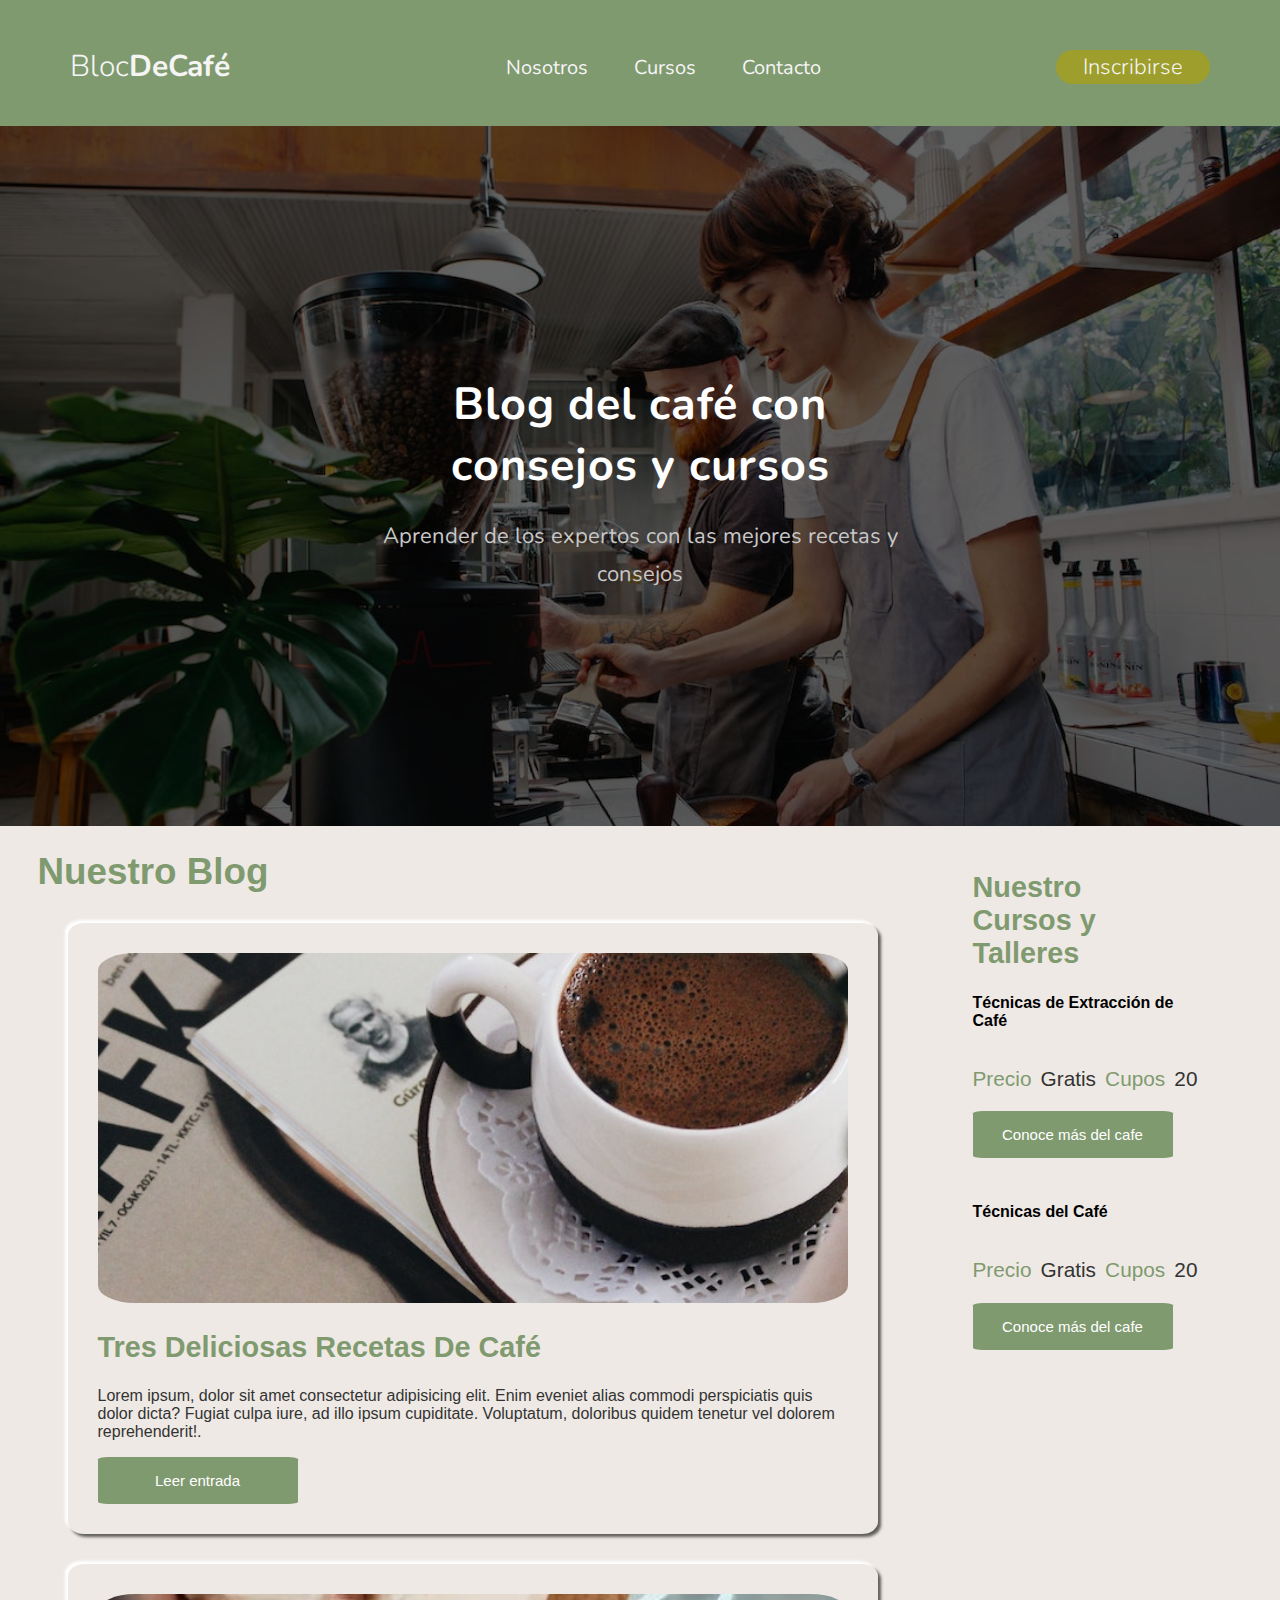
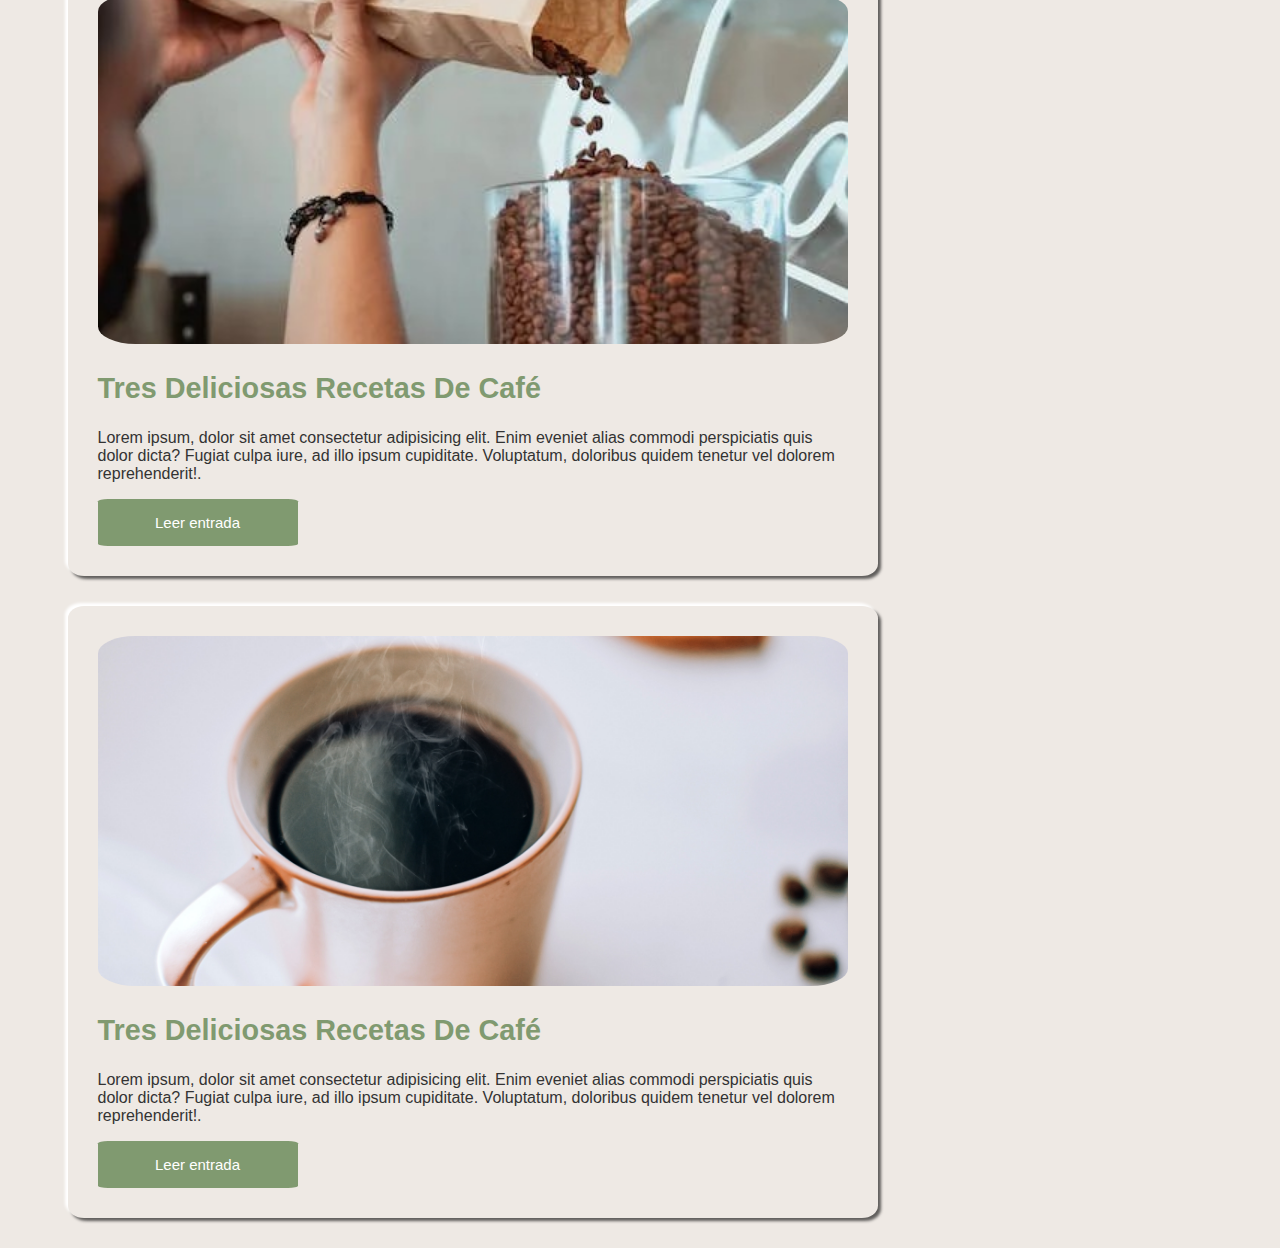
<file: index.html>
<!DOCTYPE html>
<html lang="en">

<head>
    <meta charset="UTF-8">
    <meta http-equiv="X-UA-Compatible" content="IE=edge">
    <meta name="viewport" content="width=device-width, initial-scale=1.0">
    <link rel="stylesheet" href="./style/banner.css">
    <link rel="stylesheet" href="./style/recetas.css">
    <title>inicio</title>
    <link rel="icon" type="image/x-icon" href="./img/favicon.ico">
</head>


<body>
    
    <section class="inicio-banner">

    <header class= "header">

      <div class="logo">
        <!-- <img src="Cafe.jpg" alt="logo de cafe"> -->
        <a href="./index.html" class="inicio">
          <h1 class="logo-titulo">Bloc<span>DeCafé</span></h1>
        </a>
      </div>

      <nav>
        <ul class="nav-menu">
          <li class="nav-menu-item"><a href="./nosotros.html" class="nav-menu-link">Nosotros</a></li>
          <li class="nav-menu-item"><a href="./cursos.html" class="nav-menu-link">Cursos</a></li>
          <li class="nav-menu-item"><a href="./contacto.html" class="nav-menu-link">Contacto</a></li>
        </ul>
      </nav>
      <a href="#" class="btn"><button>Inscribirse</button></a>
    </header>

    <div class="banner">
      <div class="capa"></div>
      <div class="info">
        <h2>Blog del café con consejos y cursos</h2>
        <p>Aprender de los expertos con las mejores recetas y consejos</p>
      </div>
    </div>
  
    </section>

    <section class="nuestro-blog">



        <section class="recetas-nuestro-blog">

            <h1 class="h1-nuestro-blog">Nuestro Blog</h1>

            <article class="receta">
                <img class="img-recetas" src="./img/img1.jpg" alt="">
                <h2 class="recetas">Tres Deliciosas Recetas De Café</h2>
                <p class="receta-descripcion">Lorem ipsum, dolor sit amet consectetur adipisicing elit. Enim eveniet alias
                    commodi perspiciatis quis dolor dicta? Fugiat culpa iure, ad illo ipsum cupiditate. Voluptatum,
                    doloribus quidem tenetur vel dolorem reprehenderit!.</p>
                <button class="mas-informacion">Leer entrada</button>
            </article>

            <article class="receta">
                <img class="img-recetas" src="./img/img2.jpg" alt="">
                <h2 class="recetas">Tres Deliciosas Recetas De Café</h2>
                <p class="receta-descripcion">Lorem ipsum, dolor sit amet consectetur adipisicing elit. Enim eveniet alias
                    commodi perspiciatis quis dolor dicta? Fugiat culpa iure, ad illo ipsum cupiditate. Voluptatum,
                    doloribus quidem tenetur vel dolorem reprehenderit!.</p>
                <button class="mas-informacion">Leer entrada</button>
            </article>

            <article class="receta">
                <img class="img-recetas" src="./img/img3.jpg" alt="">
                <h2 class="recetas">Tres Deliciosas Recetas De Café</h2>
                <p class="receta-descripcion">Lorem ipsum, dolor sit amet consectetur adipisicing elit. Enim eveniet alias
                    commodi perspiciatis quis dolor dicta? Fugiat culpa iure, ad illo ipsum cupiditate. Voluptatum,
                    doloribus quidem tenetur vel dolorem reprehenderit!.</p>
                <button class="mas-informacion">Leer entrada</button>
            </article>

        </section>

















        <section class="cursos-nuestro-blog">
            <aside class="nuestro-blog">
                <h2 class="nuestros-cursos">Nuestro Cursos y Talleres</h2>
                <p class="talleres">Técnicas de Extracción de Café</p>
                <div class="precio-y-detalles">
                    <p class="subtexto-verde">Precio</p>
                    <p class="subtexto-negro">Gratis</p>
                    <p class="subtexto-verde">Cupos</p>
                    <p class="subtexto-negro">20</p>
                </div>
                <button class="mas-informacion">Conoce más del cafe</button>
            </aside>
            <aside class="nuestro-blog">
                <p class="talleres">Técnicas del Café</p>
                <div class="precio-y-detalles">
                    <p class="subtexto-verde">Precio</p>
                    <p class="subtexto-negro">Gratis</p>
                    <p class="subtexto-verde">Cupos</p>
                    <p class="subtexto-negro">20</p>
                </div>
                <button class="mas-informacion">Conoce más del cafe</button>
            </aside>
        </section>













    </section>

</body>

</html>
</file>
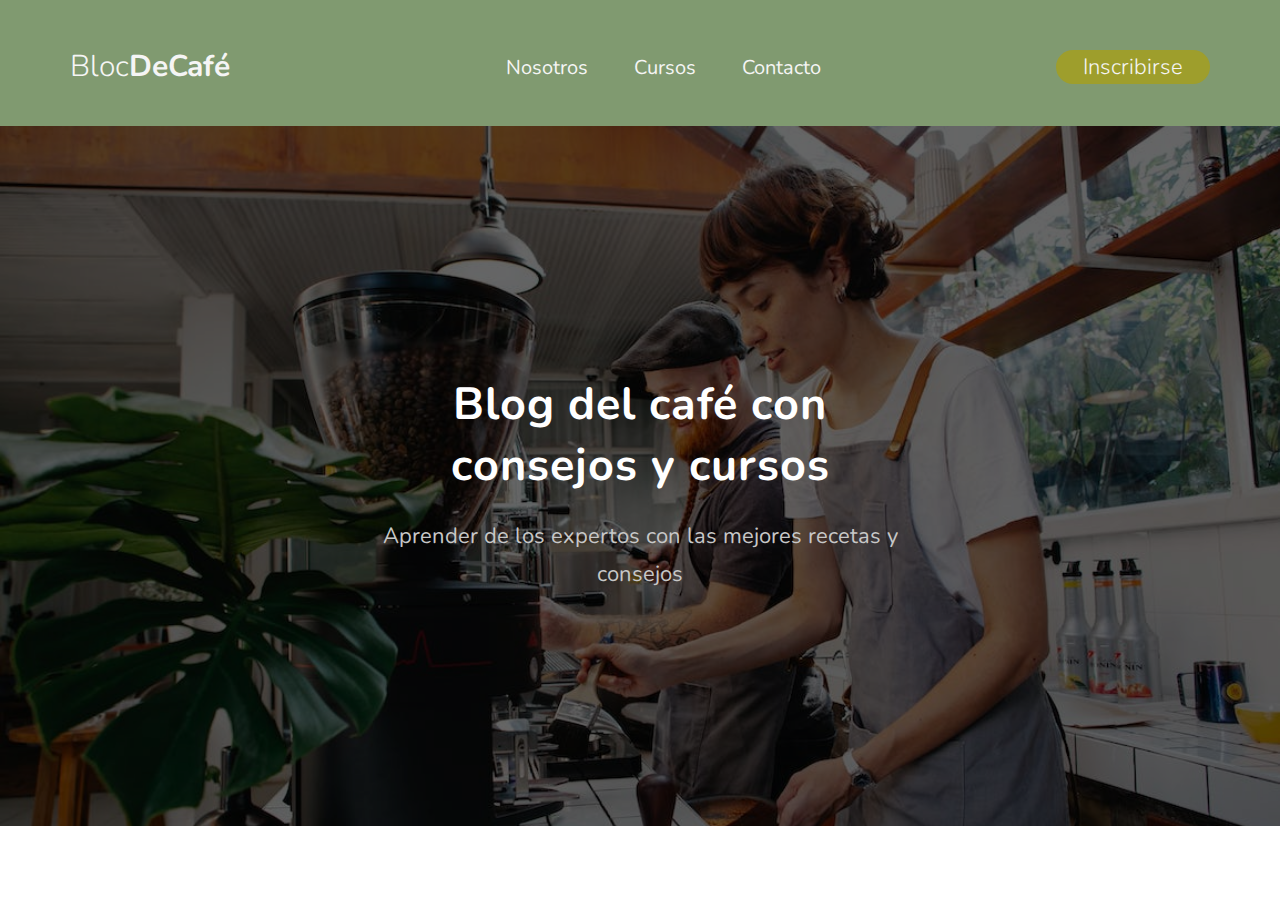
<file: banner.html>
<!DOCTYPE html>
<html lang="en">
<head>
  <meta charset="UTF-8">
  <meta http-equiv="X-UA-Compatible" content="IE=edge">
  <meta name="viewport" content="width=device-width, initial-scale=1.0">
  <title>BLOC-CAFE</title>
  <link rel="stylesheet" href="./style/banner.css">
</head>
<body>

  <section class="inicio-banner">
    
  <header class= "header">

    <div class="logo">
      <!-- <img src="Cafe.jpg" alt="logo de cafe"> -->
      <a href="./index.html" class="inicio">
        <h1 class="logo-titulo">Bloc<span>DeCafé</span></h1>
      </a>
    </div>
    
    <nav>
      <ul class="nav-menu">
        <li class="nav-menu-item"><a href="./nosotros.html" class="nav-menu-link">Nosotros</a></li>
        <li class="nav-menu-item"><a href="./cursos.html" class="nav-menu-link">Cursos</a></li>
        <li class="nav-menu-item"><a href="./contacto.html" class="nav-menu-link">Contacto</a></li>
      </ul>
    </nav>
    <a href="#" class="btn"><button>Inscribirse</button></a>
  </header>
  <!--<div class="banner">
    <div>
      <img src="haciendo cafe.jpg" alt="haciendocafe" class="hacercafe">
    </div>
    <div class="capa"></div>
    <div class="info">
      <h2>Blog de café con consejos y cursos</h2>
      <p>Aprender de los expertos con las mejores recetas y consejos</p>
    </div>
  </div>  -->
  <div class="banner">
    <div class="capa"></div>
    <div class="info">
      <h2>Blog del café con consejos y cursos</h2>
      <p>Aprender de los expertos con las mejores recetas y consejos</p>
    </div>
  </div>
  
</body>
</html>
</file>
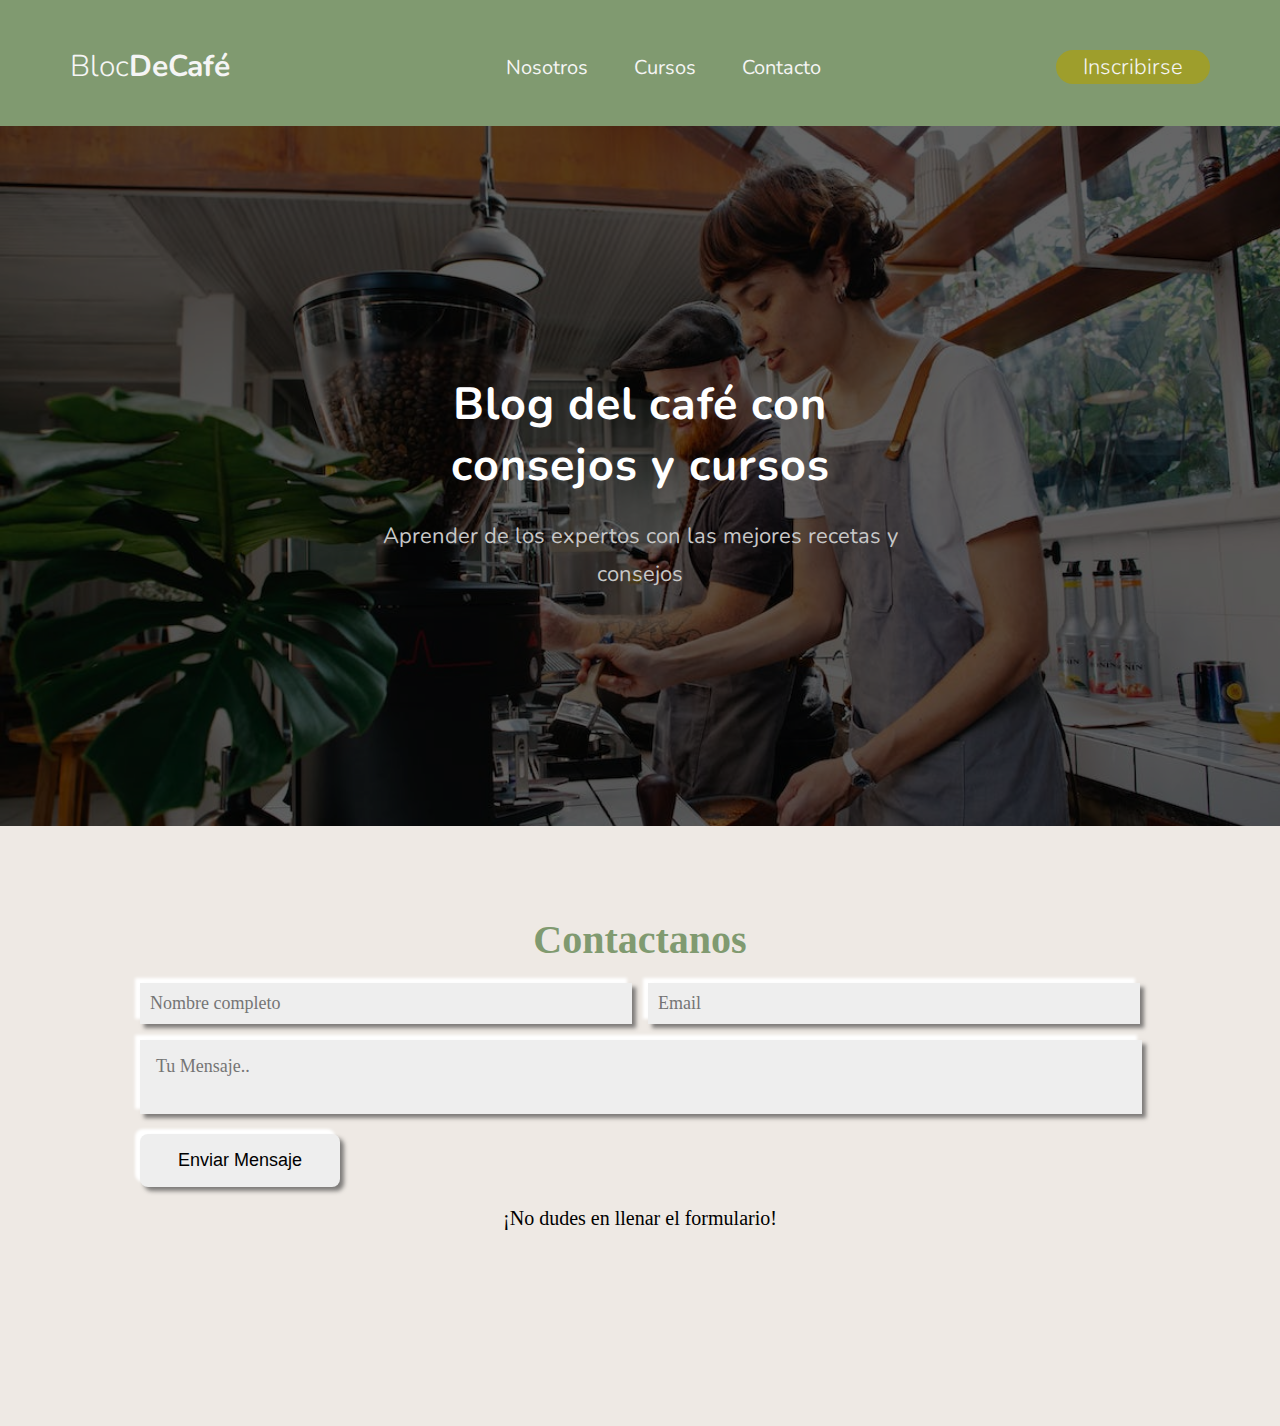
<file: contacto.html>
<!DOCTYPE html>
<html lang="es">

<head>
  <meta charset="UTF-8" />
  <meta http-equiv="X-UA-Compatible" content="IE=edge" />
  <meta name="viewport" content="width=device-width, initial-scale=1.0" />

  <link rel="stylesheet" href="./style/contacto-nosotros.css" />
  <link rel="stylesheet" href="./style/banner.css">
  <title>contacto</title>
  <link rel="icon" type="image/x-icon" href="./img/favicon.ico">
</head>

<body>

  <section class="inicio-banner">

  <header class="header">

    <div class="logo">
      <!-- <img src="Cafe.jpg" alt="logo de cafe"> -->
      <a href="./index.html" class="inicio">
        <h1 class="logo-titulo">Bloc<span>DeCafé</span></h1>
      </a>
    </div>

    <nav>
      <ul class="nav-menu">
        <li class="nav-menu-item"><a href="./nosotros.html" class="nav-menu-link">Nosotros</a></li>
        <li class="nav-menu-item"><a href="./cursos.html" class="nav-menu-link">Cursos</a></li>
        <li class="nav-menu-item"><a href="./contacto.html" class="nav-menu-link">Contacto</a></li>
      </ul>
    </nav>
    <a href="#" class="btn"><button>Inscribirse</button></a>
  </header>

  <div class="banner">
    <div class="capa"></div>
    <div class="info">
      <h2>Blog del café con consejos y cursos</h2>
      <p>Aprender de los expertos con las mejores recetas y consejos</p>
    </div>
  </div>

</section>


  <section class="section_FormularioContactanos">

    <h3>Contactanos</h3>

    <form action class="formulario">

      <div class="nombre_email">

        <input class="Nombre" type="text" name="nombres" id="nombres" placeholder="Nombre completo" />

        <input class="correo" type="text" correo="correos" id="correos" placeholder="Email" />

      </div>

      <textarea name="message" placeholder="Tu Mensaje.."></textarea>
      <button type="submit" class="btn-submit">Enviar Mensaje</button>
      <p>¡No dudes en llenar el formulario!</p>
    </form>

  </section>

</body>

</html>
</file>
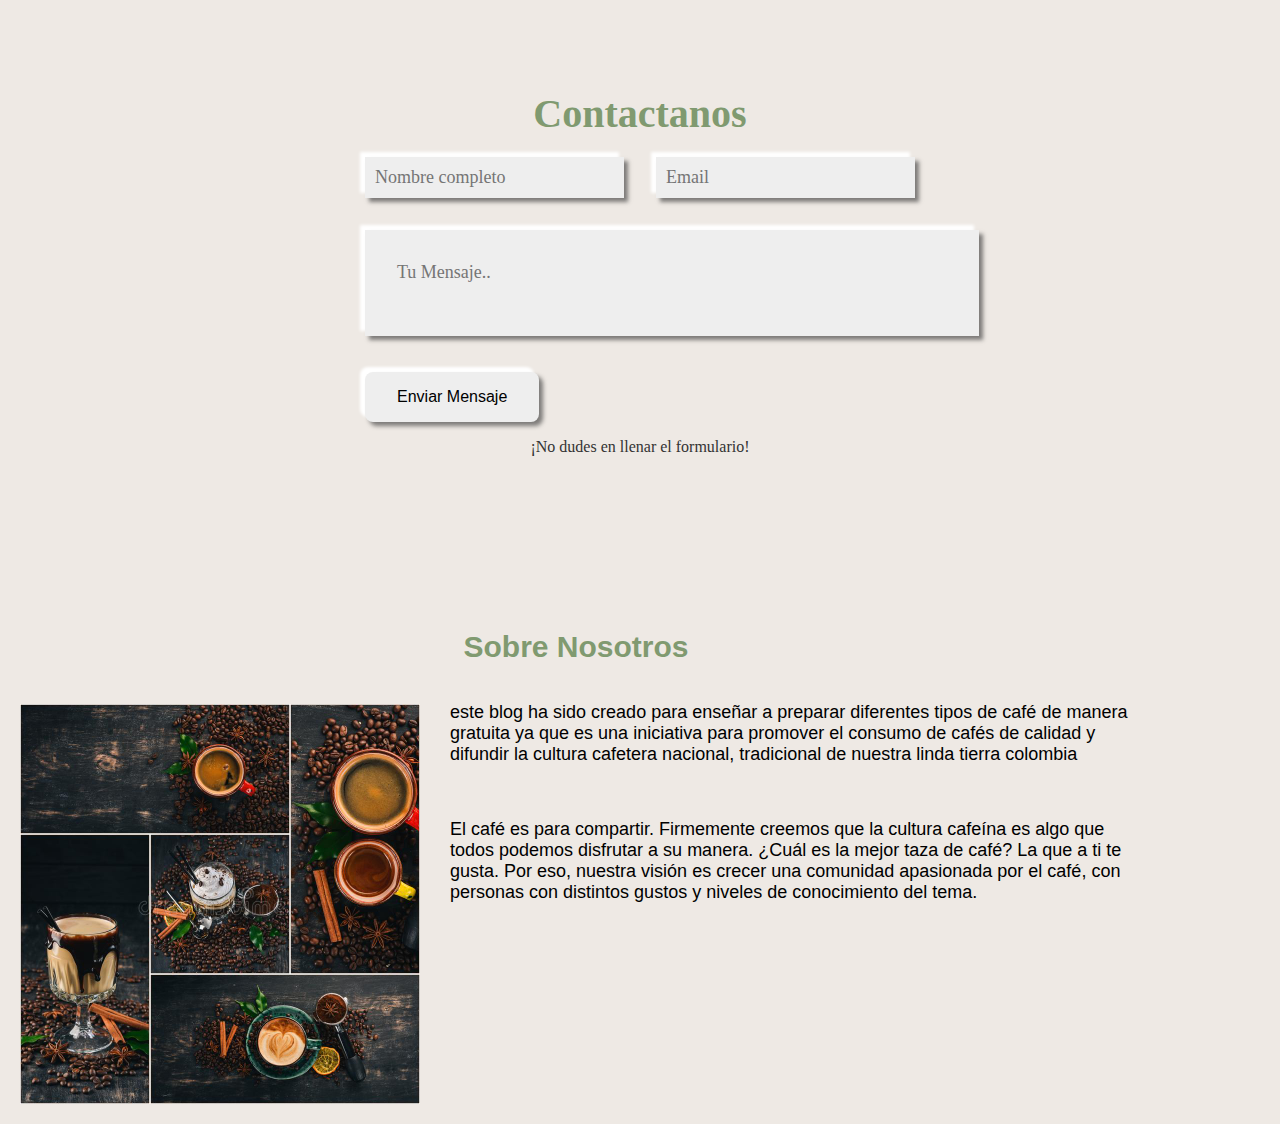
<file: Formulario_nosotros.html>
<!DOCTYPE html>
<html lang="es">

<head>
  <meta charset="UTF-8" />
  <meta http-equiv="X-UA-Compatible" content="IE=edge" />
  <meta name="viewport" content="width=device-width, initial-scale=1.0" />
  <title>Document</title>
  <link rel="stylesheet" href="./style/Formulario_nosotros.css" />
</head>

<body>
  <section class="section_FormularioContactanos">
    <h3>Contactanos</h3>
    <form action class="formulario">
      <div class="nombre_email">
      <input class="Nombre" type="text" name="nombres" id="nombres"
        placeholder="Nombre completo" />
      <input class="correo" type="text" correo="correos" id="correos" placeholder="Email" />
      </div>
      <textarea name="message" placeholder="Tu Mensaje.."></textarea>
      <button type="submit" class="btn-submit">Enviar Mensaje</button>
      <p>¡No dudes en llenar el formulario!</p>
    </form>
  </section>

  <section class="section_AcercaDeNosotros">
    <article>
      <h1>Sobre Nosotros</h1>
      <img src="./img/café.jpg" alt="Presentacion del café" />
      <div>
        <p>
          este blog ha sido creado para enseñar a preparar diferentes tipos de
          café de manera gratuita ya que es una iniciativa para promover el
          consumo de cafés de calidad y difundir la cultura cafetera nacional,
          tradicional de nuestra linda tierra colombia
        </p>
        <br />
        <p>
          El café es para compartir. Firmemente creemos que la cultura cafeína
          es algo que todos podemos disfrutar a su manera. ¿Cuál es la mejor
          taza de café? La que a ti te gusta. Por eso, nuestra visión es
          crecer una comunidad apasionada por el café, con personas con
          distintos gustos y niveles de conocimiento del tema.
        </p>
      </div>
    </article>
  </section>
</body>

</html>
</file>
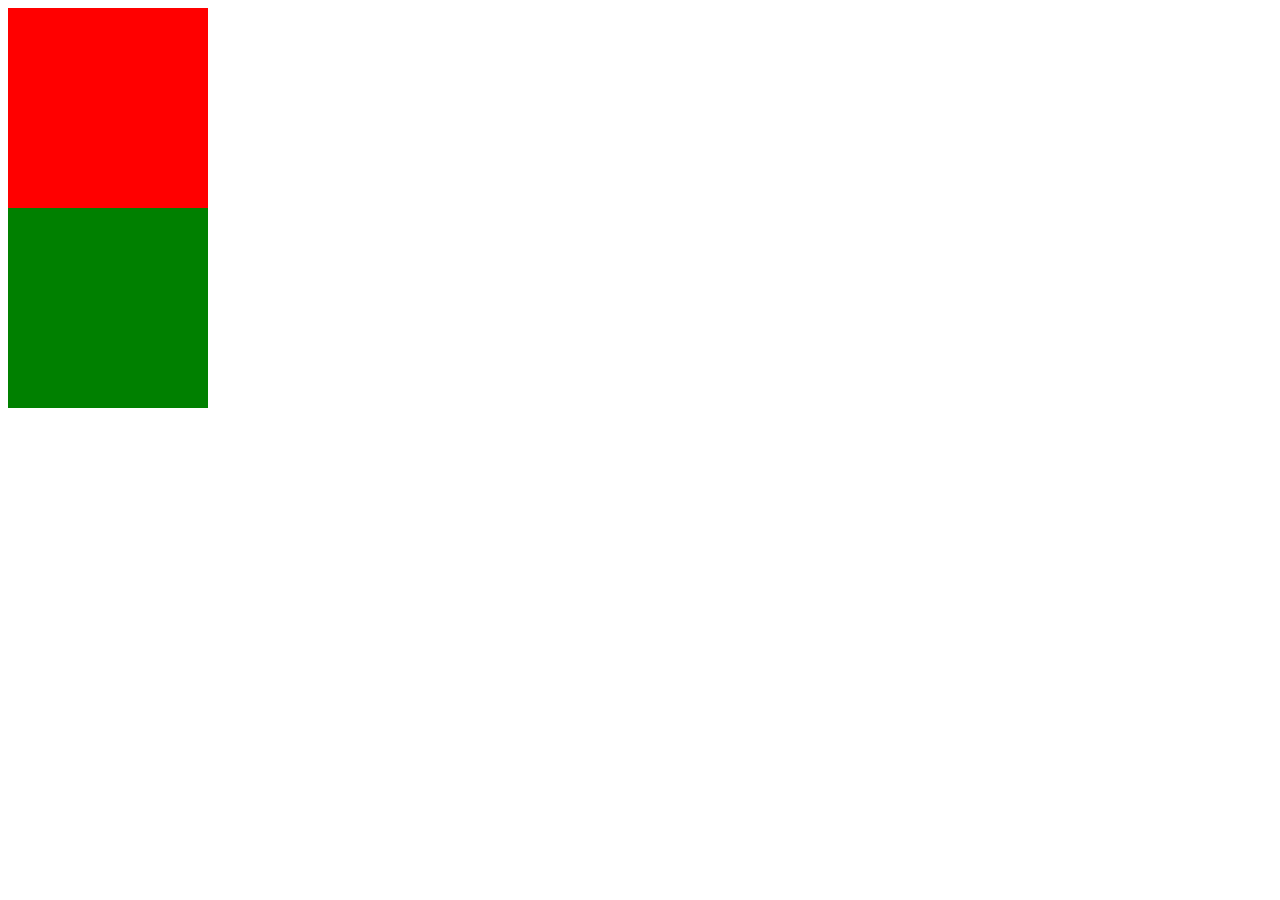
<file: Jenny.html>
<!DOCTYPE html>
<html lang="en">
<head>
  <meta charset="UTF-8">
  <meta http-equiv="X-UA-Compatible" content="IE=edge">
  <meta name="viewport" content="width=device-width, initial-scale=1.0">
  <title>Document</title>
  <link rel="stylesheet" href="./style/Jenny.css">
</head>
<body>
  <section>



  <section class="section_FormularioContactanos">

  </section>




  <section class="section_AcerDeNosotros">


  </section>



  

  </section>



</body>
</html>
</file>
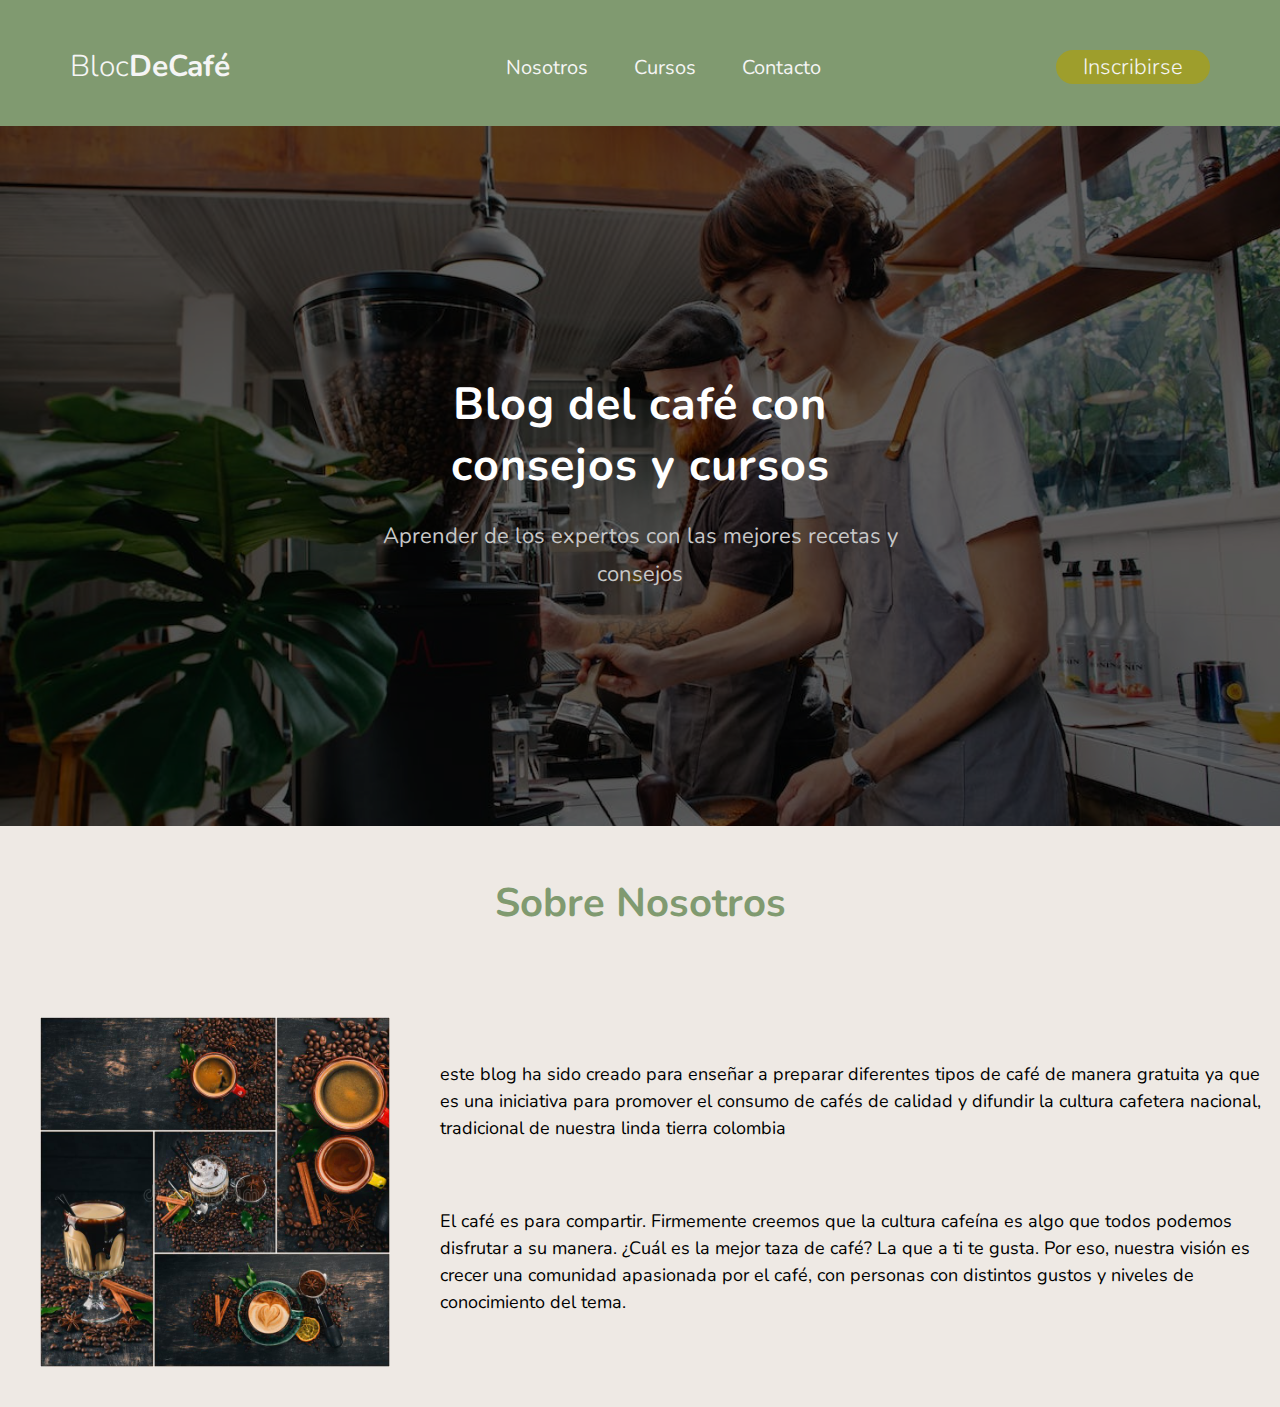
<file: nosotros.html>
<!DOCTYPE html>
<html lang="es">

<head>
  <meta charset="UTF-8" />
  <meta http-equiv="X-UA-Compatible" content="IE=edge" />
  <meta name="viewport" content="width=device-width, initial-scale=1.0" />

  <link rel="stylesheet" href="./style/contacto-nosotros.css" />
  <link rel="stylesheet" href="./style/banner.css">
  <title>nosotros</title>
  <link rel="icon" type="image/x-icon" href="./img/favicon.ico">
</head>

<body>

  <section class="inicio-banner">

  <header class= "header">

    <div class="logo">
      <!-- <img src="Cafe.jpg" alt="logo de cafe"> -->
      <a href="./index.html" class="inicio">
        <h1 class="logo-titulo">Bloc<span>DeCafé</span></h1>
      </a>
    </div>

    <nav>
      <ul class="nav-menu">
        <li class="nav-menu-item"><a href="./nosotros.html" class="nav-menu-link">Nosotros</a></li>
        <li class="nav-menu-item"><a href="./cursos.html" class="nav-menu-link">Cursos</a></li>
        <li class="nav-menu-item"><a href="./contacto.html" class="nav-menu-link">Contacto</a></li>
      </ul>
    </nav>
    <a href="#" class="btn"><button>Inscribirse</button></a>
  </header>

  <div class="banner">
    <div class="capa"></div>
    <div class="info">
      <h2>Blog del café con consejos y cursos</h2>
      <p>Aprender de los expertos con las mejores recetas y consejos</p>
    </div>
  </div>

  <section class="section_AcercaDeNosotros">
    <article>
      <h1>Sobre Nosotros</h1>
      <img src="./img/café.jpg" alt="Presentacion del café" />
      <div>
        <p>
          este blog ha sido creado para enseñar a preparar diferentes tipos de
          café de manera gratuita ya que es una iniciativa para promover el
          consumo de cafés de calidad y difundir la cultura cafetera nacional,
          tradicional de nuestra linda tierra colombia
        </p>
        <br />
        <p>
          El café es para compartir. Firmemente creemos que la cultura cafeína
          es algo que todos podemos disfrutar a su manera. ¿Cuál es la mejor
          taza de café? La que a ti te gusta. Por eso, nuestra visión es
          crecer una comunidad apasionada por el café, con personas con
          distintos gustos y niveles de conocimiento del tema.
        </p>
      </div>
    </article>
  </section>
</body>

</html>
</file>
<file: style/banner.css>
@import url('https://fonts.googleapis.com/css2?family=Nunito:wght@300;700&display=swap');

@media screen and (max-width: 768px) {
  /* Todos los elementos HTML tendrán un ancho del 100% */
  * {
    width: 100%;
  }
}


body{
  margin: 0%;
  padding: 0%;
}

section.inicio-banner {
  box-sizing: border-box; /* hace que el padding y el border pasen a formar parte del cálculo del ancho de la caja y no lo suman posteriormente */
  margin: 0;
  padding: 0; /* area de relleno de los cuatro lados */
  font-family: 'Nunito', sans-serif;
  font-size: 22px;
}

/* body{
  background-color:rgb(216, 216, 90) ;
} */

.header {
  background-color:#809a70 ;
  display: flex; /*indica la capacidad de un elemento flexible para alterar sus dimensiones y llenar el espacio disponible */
  justify-content /* define cómo el navegador distribuye el espacio entre y alrededor de los items flex, a lo largo del eje principal de su contenedor */ : space-between; 
  align-items: center;
  height: 113px;
  padding: 10px 20px 3px 70px;
  
}

.inicio{
  text-decoration: none;
}

.header .logo{
  cursor: pointer; /*crea la manito al pasar por encima*/
}

.header .logo-titulo{
  font-size: 30px;
  color:#f5f5f5;
  font-weight:300;
}

.header .logo-titulo span{
  font-weight: 700;
  font-size: 30px;
}
/*.header .logo img{
  height: 66px;
  width: auto;
  border-radius: 50px;
  transition: all 0.3s;
}*/

/*.header .logo img:hover{ /*hace un efecto sobre la imagen
transform: scale(1.2);
}*/

.header .nav-menu{
  list-style: none; /*hace que se quiten los puntos de la lista */
}

.header .nav-menu li{
  display: inline-block; /*fluyen con el texto y demás elementos como si fueran elementos en-línea y además respetan el ancho, el alto y los márgenes verticales*/
  padding: 0 20PX;
}

.header .nav-menu li:hover{
  transform:scale(1.1);
}

.header .nav-menu-item a{
  font-size: 20px;
  color: #f5f5f5;
  text-decoration: none; /* quitar las lineas por debajo de los enlaces*/
}

.header .nav-menu li a:hover{
  color:rgb(216, 216, 90); /*añade color al pasar encima de los links*/
}

.header .btn button{
  font-weight: 300;
  width: 7em;
  color: #f5f5f5;
  margin-right: 50px;
  padding: 2px 2px;
  background-color:rgb(158, 158, 44);
  border:none;
  border-radius: 100px;
  cursor: pointer;
  transition: all 0.3s;
  box-sizing: border-box; /* hace que el padding y el border pasen a formar parte del cálculo del ancho de la caja y no lo suman posteriormente */
  font-family: 'Nunito', sans-serif;
  font-size: 22px;
}

.header .btn button:hover{
  background-color: rgb(158, 158, 44);
  color:beige;
  transform:scale(1.1) 
} 

.banner{
  width: 100%;
  height: 700px;
  background-size: cover;
  position: relative;
  display: flex;
  justify-content: center;
  align-items: center;
  background-image: url("/img/haciendo-cafe.jpg");
}

.capa{
  width: 100%;
  height: 100%;
  position: absolute;
  left: 0;
  right: 0;
  background: rgba(0, 0, 0, 0.6); /*colocar una pantalla semioscuro en la imagen*/
}

.info{
  z-index: 1; /*contenedor encima de la capa*/
  width: 100%;
  max-width: 550px;
  text-align: center;
}

.info h2{
  color: #fff;
  font-size: 45px;
  margin-bottom: 1px; /*empuja el texto un poco hacia abajo*/
  letter-spacing: 1px; /*espacio entre letras*/
}

.info p{
  color: #c7c7c7;
  line-height: 1.7; /*espacio entre lineas*/

}
</file>
<file: style/recetas.css>
@media screen and (max-width: 768px) {
    /* Todos los elementos HTML tendrán un ancho del 100% */
    * {
      width: 100%;
    }
  }
  

/*body.nuestro-blog {
    background-color: #ffffff;
    margin: 0px;
    padding: 0px;
}*/

section.nuestro-blog {
    font-family: sans-serif;
    margin: 0px;
    padding: 10px;
    background-color: #eee9e4;
    display: flex;
    flex-wrap: wrap;
    justify-content: center;
    margin: 0px;
    padding: 0px;
}

.h1-nuestro-blog {
    font-family: sans-serif;
    color: #809a70;
    font-size: 2.3rem;
}

section.recetas-nuestroblog {
    display: flex;
    flex-direction: column;
}

.receta {
    width: 750px;
    min-height: 250px;
    padding: 30px;
    margin: 30px;
    border-radius: 2%;
    background-color: #eee9e4;
    box-shadow: -3px -3px 3px #ffffff, 3px 3px 3px rgba(0, 0, 0, 0.6);
}

h2.recetas{
    font-family: sans-serif;
    color: #809a70;
    font-size: 1.8rem;
}

.img-recetas {
    width: 750px;
    height: 350px;
    object-fit: cover;
    border-radius: 5%;
}

p.receta-descripcion {
    font-family: arial;
    height: auto;
    width: auto;
    border: none;
    color: #333333;
    font-size: 16px;
    font-weight: 100;
}

h2.nuestros-cursos {
    font-family: sans-serif;
    color: #809a70;
    font-size: 1.8rem;
    width: 200px;
}

p.subtexto-verde {
    font-family: arial;
    height: auto;
    width: auto;
    color: #809a70;
    font-size: 1.3rem;
    font-weight: 100;

}

p.subtexto-negro {
    font-family: arial;
    height: auto;
    width: auto;
    border: none;
    color: #333333;
    font-size: 1.3rem;
    font-weight: 100;
}

p.talleres{
    font-family: sans-serif;
    font-weight: 800;
    font-size: 16px;
}

aside.nuestro-blog {
    padding: 0px 0px 0px 20px;
    margin: 45px;
    width: 225px;
    min-height: 250px;
    background-color: #eee9e4;
}

div.precio-y-detalles {
    display: flex;
    justify-content: space-between;
}

button.mas-informacion {
    width: 200px;
    background-color: #809a70;
    color: #fff;
    border-radius: 5%;
    font-size: 15px;
    border: none;
    padding: 15px 5px 15px 5px;
}
</file>
<file: style/contacto-nosotros.css>
@media screen and (max-width: 768px) {
  /* Todos los elementos HTML tendrán un ancho del 100% */
  * {
    width: 100%;
  }
}


body{
  background-color:#eee9e4;
  font-family: sans-serif;
  margin: 0;
  min-height: 100vh;
}


.section_AcercaDeNosotros{
  display: flex;
  width: 100%;
  min-height: 500px;
  justify-content: center;
}

.section_AcercaDeNosotros div{
  padding-top: 3em;
  display: flex;
  flex-direction: column;
  align-items: center;
}


.section_AcercaDeNosotros h1{
  padding: 20px;
  margin-top: 30px;
  font-size: 40px;
  color: #809a70;
  text-align: center;
}


.section_AcercaDeNosotros p{
  text-align: justify-all;
  margin-left: 10px;
  font-size: 18px;
  text-align: left;
  line-height: 1.5;
}

.section_AcercaDeNosotros img{
  width: 350px;
  min-height: 300px;
  float: left;
  margin: 40px;
}

/*formulario*/

.section_FormularioContactanos{
  width: 1000px;
  min-height: 500px;
}

.section_FormularioContactanos{
  width: 1000px;
  padding: 50px;
  margin: auto;
  border-radius: 4px;
  font-family: 'calibri';
}

.section_FormularioContactanos h3{
  font-size: 40px;
  margin-bottom: 20px;
  text-align: center;
  color: #809a70;
}

div.nombre_email {
  display: flex;
  flex-direction: row;
  gap: 1rem;
}

.formulario textarea{
  margin-top: 1rem;
  padding: 1rem;
  width: calc(100% - 30px);
  resize: none;
  border: none;
  font-size: 18px;
  font-family: 'calibri';
  background-color: #eeeeee;
  box-shadow: 4px 4px 4px 0 #30303096, -5px -5px 3px 0 #fff;
}

.Nombre, .correo {
  width: 50%;
  padding: 10px;
  font-family: 'calibri';
  font-size: 18px;
  border: none;
  background-color: #eeeeee;
  box-shadow: 4px 4px 4px 0 #30303096, -5px -5px 3px 0 #fff;
}

.formulario button{
  width: 20%;
  border: none;
  font-size: 18px;
  background-color: #eeeeee;
  box-shadow: 4px 4px 4px 0 #30303096, -5px -5px 3px 0 #fff;
  padding: 1rem;
  border-radius: 0.5rem;
  margin-top: 1rem
}

button:hover{
  cursor: pointer;
  color: #fff;
  background-color: rgb(38, 43, 43);
}

.formulario p{
  display: flex;
  font-size: 20px;
  justify-content: center;
  color: #000000;
}
</file>
<file: style/Formulario_nosotros.css>
body{
  background-color:#eee9e4;
  font-family: sans-serif;
  margin: 0;
  min-height: 100vh;
}


.section_AcercaDeNosotros{
  display: flex;
  width: 90%;
  min-height: 500px;
  align-items: center;
  justify-content: center;
  text-align: center;
}

div{
  display: flex;
  flex-direction: column;
  align-items: center;
}


.section_AcercaDeNosotros h1{
  text-align: center;
  margin-top: 30px;
  font-size: 30px;
  color: #809a70;
}


.section_AcercaDeNosotros p{
  text-align: justify-all;
  margin-left: 10px;
  font-size: 18px;
  text-align: left;
}

img{
  width: 400px;
  min-height: 300px;
  float: left;
  margin: 20px;
}

/*formulario*/

.section_FormularioContactanos{
  width: 1000px;
  min-height: 500px;
}

.section_FormularioContactanos{
  width: 550px;
  padding: 50px;
  margin: auto;
  border-radius: 4px;
  font-family: 'calibri';
  color: #000000;
}

.section_FormularioContactanos h3{
  font-size: 40px;
  margin-bottom: 20px;
  text-align: center;
  color: #809a70;
}

div.nombre_email {
  display: flex;
  flex-direction: row;
  gap: 2rem;
}

.formulario textarea{
  margin-top: 2rem;
  padding: 2rem;
  width: 100%;
  resize: none;
  border: none;
  font-size: 18px;
  font-family: 'calibri';
  background-color: #eeeeee;
  box-shadow: 4px 4px 4px 0 #30303096, -5px -5px 3px 0 #fff;
}

.Nombre, .correo {
  width: 50%;
  padding: 10px;
  font-family: 'calibri';
  font-size: 18px;
  border: none;
  background-color: #eeeeee;
  box-shadow: 4px 4px 4px 0 #30303096, -5px -5px 3px 0 #fff;
}

.formulario button{
  border: none;
  font-size: 16px;
  background-color: #eeeeee;
  box-shadow: 4px 4px 4px 0 #30303096, -5px -5px 3px 0 #fff;
  padding: 1rem 2rem;
  border-radius: 0.5rem;
  margin-top: 2rem
}

.formulario p{
  display: flex;
  justify-content: center;
  color: #333;
}
</file>
<file: style/Jenny.css>
.section_FormularioContactanos{
background-color: red;
width: 200px;
min-height: 200px;
}

.section_AcerDeNosotros{
  background-color: green;
  width: 200px;
  min-height: 200px;
}
</file>
